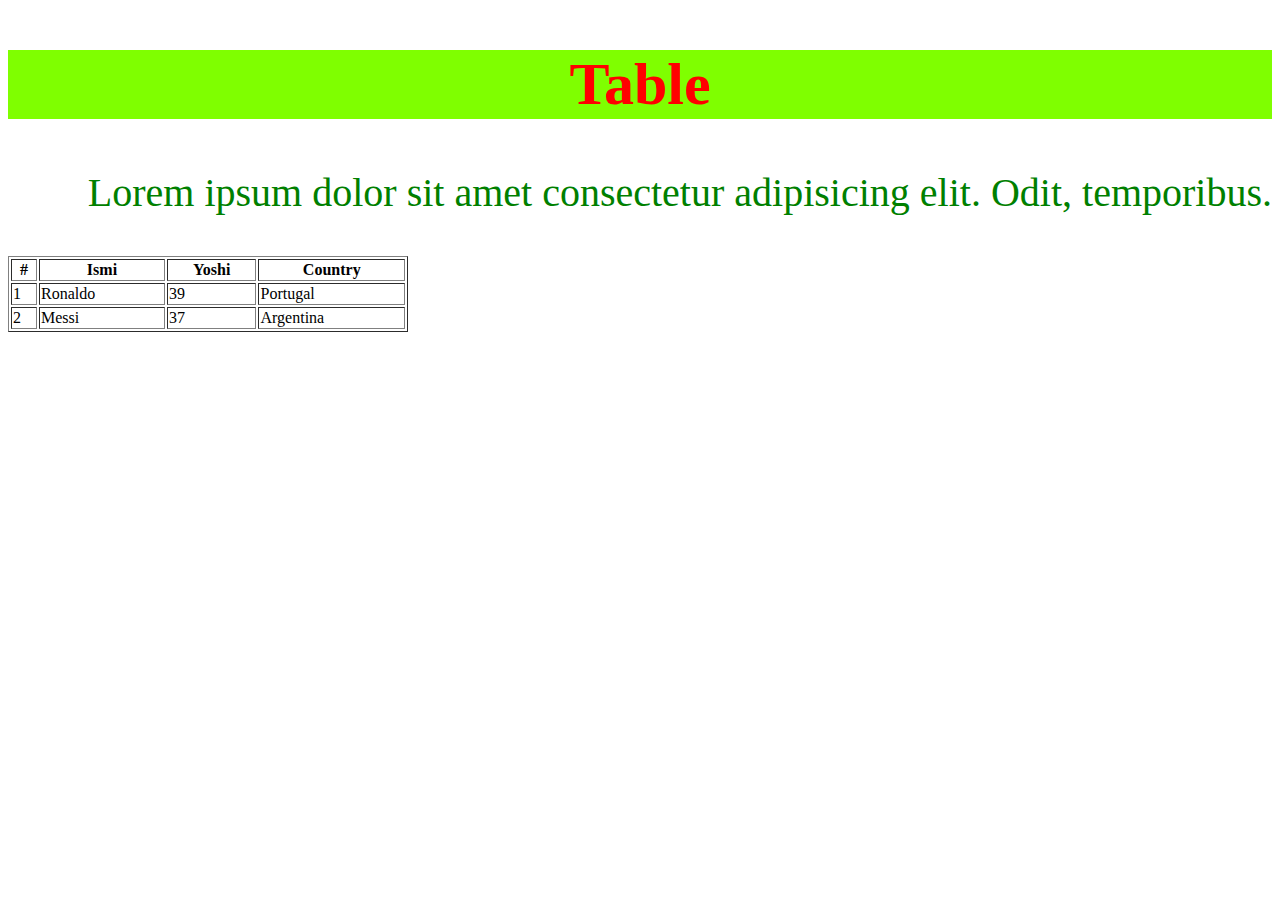
<file: classwork/index.html>
<!DOCTYPE html>
<html lang="en">
  <head>
    <meta charset="UTF-8" />
    <meta name="viewport" content="width=device-width, initial-scale=1.0" />
    <title>Table</title>
    <style>
        h2 {
            color: red;
            text-align: center;
            background-color: chartreuse;
            font-size: 60px;
        }
        p {
            color: green;
            font-size: 40px;
            text-align: right;
        }
    </style>
  </head>
  <body>
    <h2>Table</h2>
    <p>Lorem ipsum dolor sit amet consectetur adipisicing elit. Odit, temporibus.</p>
    <table border="1" width="400">
      <thead>
        <tr>
          <th>#</th>
          <th>Ismi</th>
          <th>Yoshi</th>
          <th>Country</th>
        </tr>
      </thead>
      <tbody>
        <tr>
          <td>1</td>
          <td>Ronaldo</td>
          <td>39</td>
          <td>Portugal</td>
        </tr>
        <tr>
          <td>2</td>
          <td>Messi</td>
          <td>37</td>
          <td>Argentina</td>
        </tr>
      </tbody>
      <tfoot></tfoot>
    </table>
  </body>
</html>
</file>
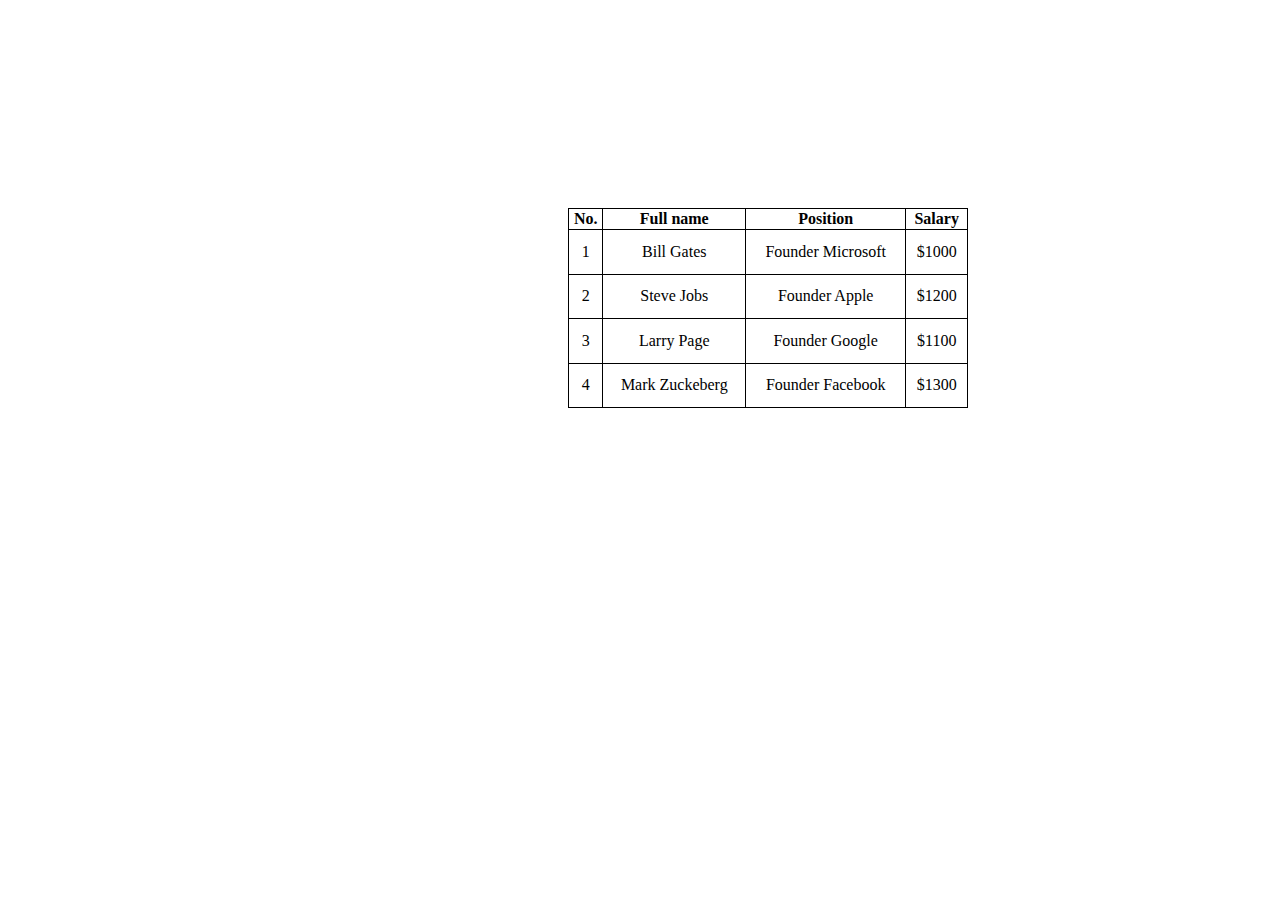
<file: homework/1. table/index.html>
<!DOCTYPE html>
<html lang="en">
  <head>
    <meta charset="UTF-8" />
    <meta name="viewrgb(166, 41, 41)idth=device-width, initial-scale=1.0" />
    <title>Jadvallar</title>
    <link rel="stylesheet" href="./main.css" />
  </head>
  <body>
    <table  class="table">
      <thead>
        <tr>
          <th>No.</th>
          <th>Full name</th>
          <th>Position</th>
          <th>Salary</th>
        </tr>
      </thead>
      <tbody>
        <tr>
          <td>1</td>
          <td>Bill Gates</td>
          <td>Founder Microsoft</td>
          <td>$1000</td>
        </tr>
        <tr>
          <td>2</td>
          <td>Steve Jobs</td>
          <td>Founder Apple</td>
          <td>$1200</td>
        </tr>
        <tr>
          <td>3</td>    
          <td>Larry Page</td>
          <td>Founder Google</td>
          <td>$1100</td>
        </tr>
        <tr>
          <td>4</td>
          <td>Mark Zuckeberg</td>
          <td>Founder Facebook</td>
          <td>$1300</td>
        </tr>
      </tbody>
    </table>
  </body>
</html>
</file>
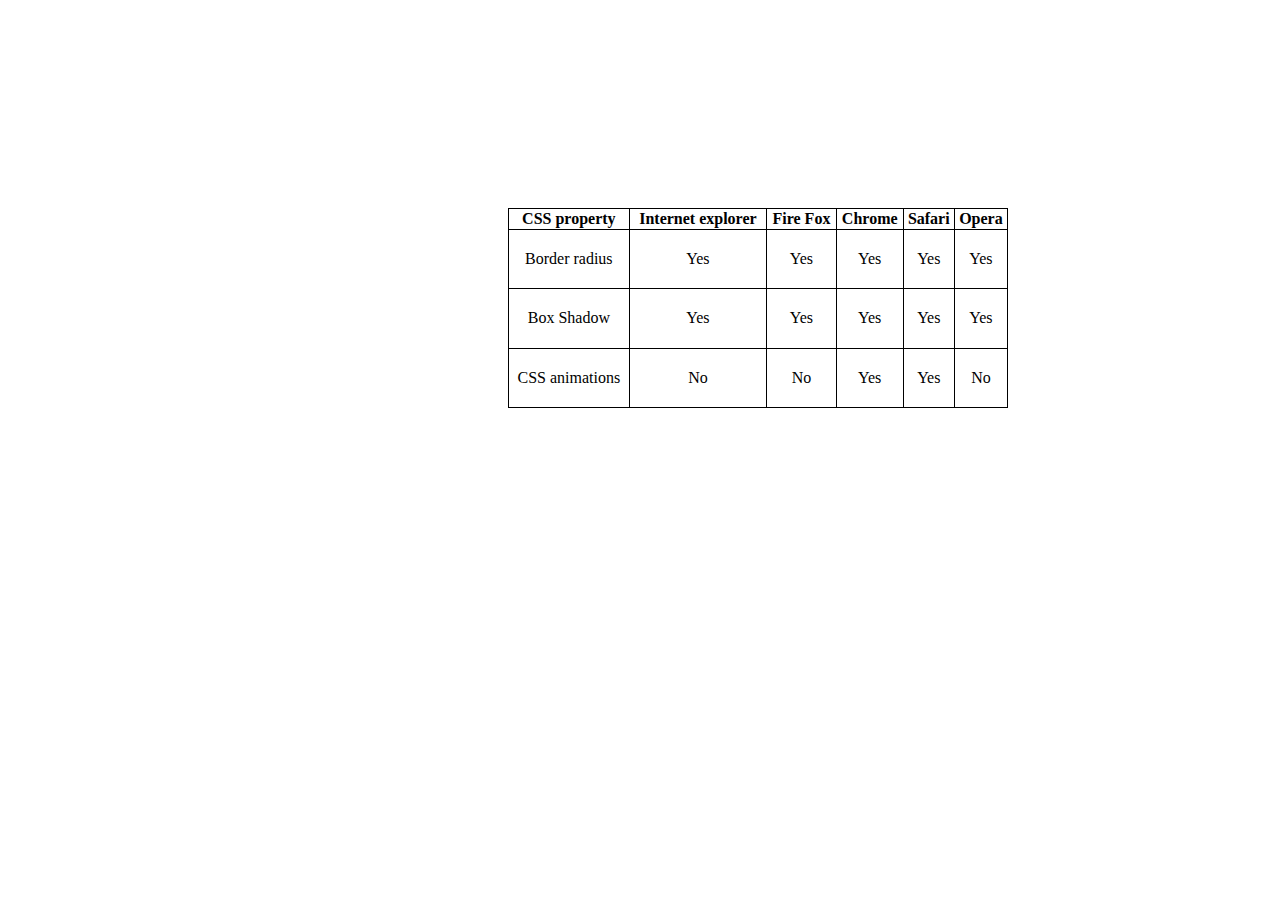
<file: homework/2. table/index.html>
<!DOCTYPE html>
<html lang="en">
  <head>
    <meta charset="UTF-8" />
    <meta name="viewport" content="width=device-width, initial-scale=1.0" />
    <title>Jadval</title>
    <link rel="stylesheet" href="./main.css" />
  </head>
  <body>
    <div class="orqafon">

    </div>
    <table class="table">
      <thead>
        <tr>
          <th>CSS property</th>
          <th>Internet explorer</th>
          <th>Fire Fox</th>
          <th>Chrome</th>
          <th>Safari</th>
          <th>Opera</th>
        </tr>
      </thead>
      <tbody>
        <tr>
          <td>Border radius</td>
          <td>Yes</td>
          <td>Yes</td>
          <td>Yes</td>
          <td>Yes</td>
          <td>Yes</td>
        </tr>
        <tr>
          <td>Box Shadow</td>
          <td>Yes</td>
          <td>Yes</td>
          <td>Yes</td>
          <td>Yes</td>
          <td>Yes</td>
        </tr>
        <tr>
          <td>CSS animations</td>
          <td>No</td>
          <td>No</td>
          <td>Yes</td>
          <td>Yes</td>
          <td>No</td>
        </tr>
      </tbody>
    </table>
  </body>
</html>
</file>
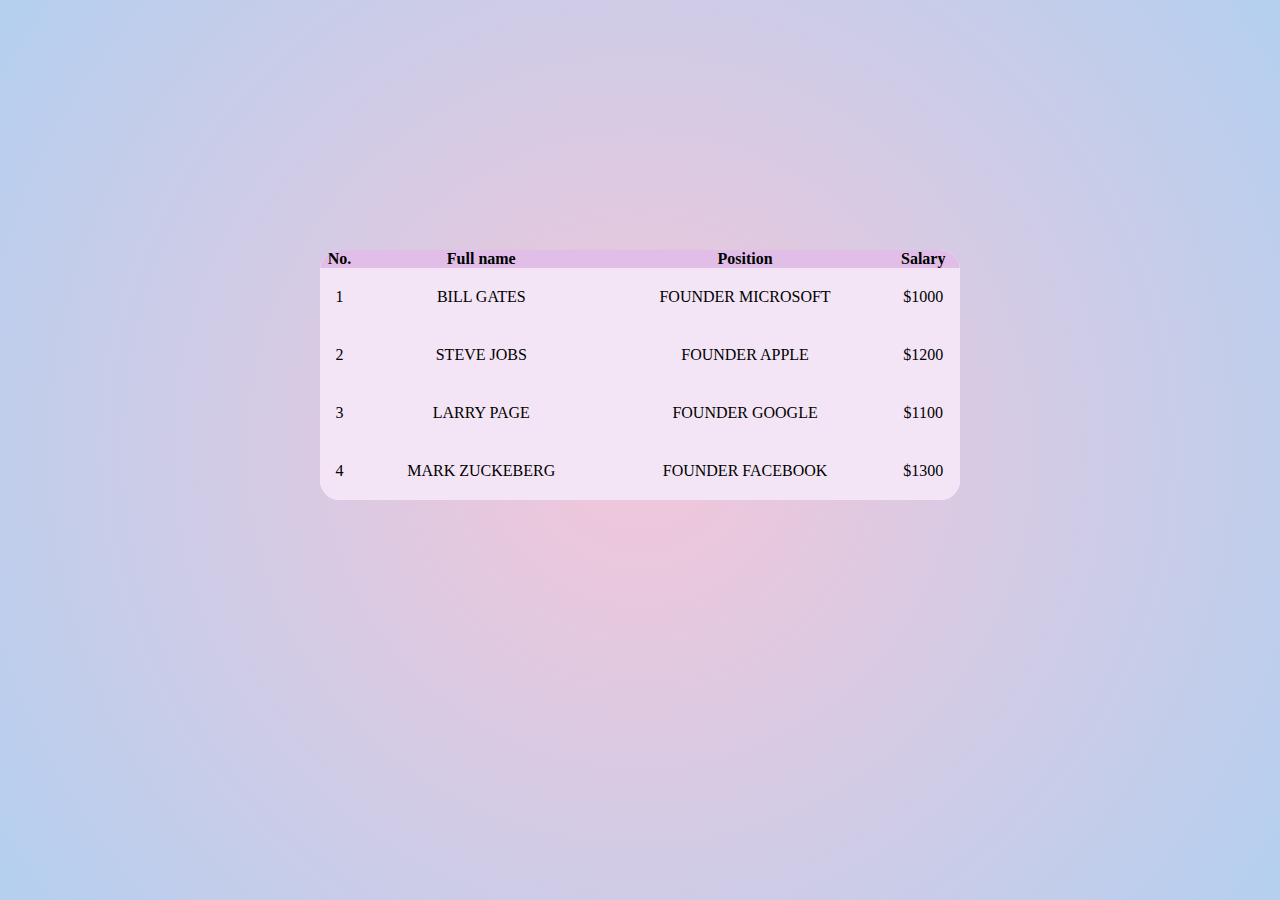
<file: homework/3. CSS vazifa/1/index.html>
<!DOCTYPE html>
<html lang="en">
  <head>
    <meta charset="UTF-8" />
    <meta name="viewrgb(166, 41, 41)idth=device-width, initial-scale=1.0" />
    <title>Jadvallar</title>
    <link rel="stylesheet" href="./main.css" />
  </head>
  <body>
    <div class="orqafon">

    </div>

    <table  class="table">
      <thead>
        <tr>
          <th>No.</th>
          <th>Full name</th>
          <th>Position</th>
          <th>Salary</th>
        </tr>
      </thead>
      <tbody>
        <tr>
          <td>1</td>
          <td>Bill Gates</td>
          <td>Founder Microsoft</td>
          <td>$1000</td>
        </tr>
        <tr>
          <td>2</td>
          <td>Steve Jobs</td>
          <td>Founder Apple</td>
          <td>$1200</td>
        </tr>
        <tr>
          <td>3</td>    
          <td>Larry Page</td>
          <td>Founder Google</td>
          <td>$1100</td>
        </tr>
        <tr>
          <td>4</td>
          <td>Mark Zuckeberg</td>
          <td>Founder Facebook</td>
          <td>$1300</td>
        </tr>
      </tbody>
    </table>
  </body>
</html>
</file>
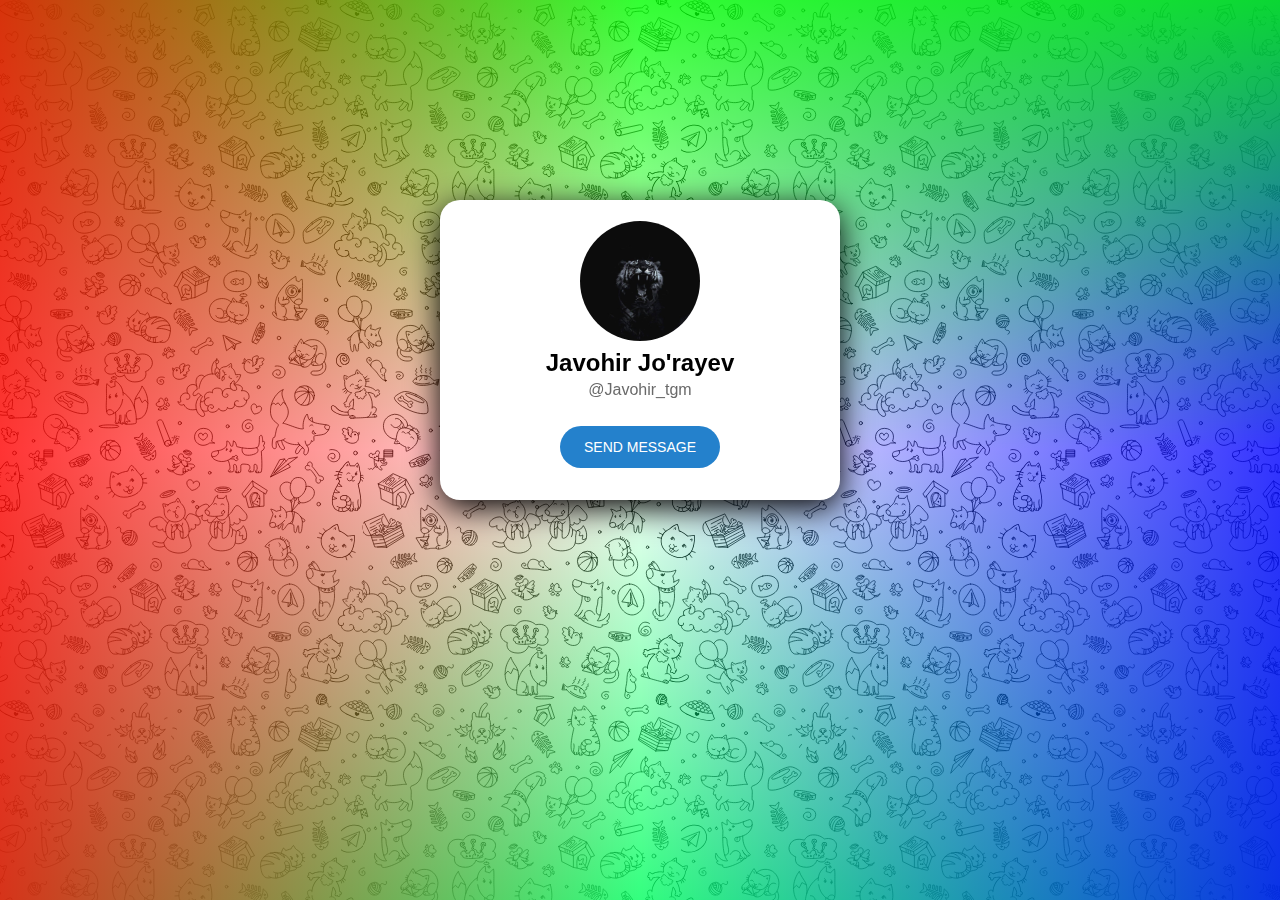
<file: homework/3. CSS vazifa/3/Telegram link/index.html>
<!DOCTYPE html>
<html lang="en">
<head>
    <meta charset="UTF-8">
    <meta name="viewport" content="width=device-width, initial-scale=1.0">
    <title>Telegram link</title>
    <link rel="stylesheet" href="./main.css">
</head>
<body>
    <div class="body_helper"></div>
    <div class="container glass">
        <div><img class="profile" src="./photo_2024-06-24_21-26-20.jpg" alt=""></div>
        <div><h2 class="ism" style="text-align: center;">Javohir Jo'rayev</h2></div>
        <div><p class="username" style="text-align: center;">@Javohir_tgm</p></div>
        <br>
        <div class="btn-yuborish">
            <a class="button" href="tg://resolve?domain=Javohir_tgm">
                SEND MESSAGE
            </a>
        </div>
    </div>
</body>
</html>
</file>
<file: homework/1. table/main.css>
table {
  border-collapse: collapse;
  translate: 140% 100%;
  width: 400px;
  height: 200px;
  text-align: center;
}
th, td {
  border: 1px solid black;
}
</file>
<file: homework/2. table/main.css>
table {
  border-collapse: collapse;
  translate: 100% 100%;
  width: 500px;
  height: 200px;
  text-align: center;
}
th, td {
  border: 1px solid black;
}
</file>
<file: homework/3. CSS vazifa/1/main.css>
* {
  margin: 0;
  padding: 0;
  outline: 0;
}

.orqafon {
  position: absolute;
  top: 0;
  left: 0;
  right: 0;
  bottom: 0;
  z-index: 1;
  opacity: 0.7;
  background: rgb(238, 174, 202);
  background: -moz-radial-gradient(
    circle,
    rgba(238, 174, 202, 1) 0%,
    rgba(148, 187, 233, 1) 100%
  );
  background: -webkit-radial-gradient(
    circle,
    rgba(238, 174, 202, 1) 0%,
    rgba(148, 187, 233, 1) 100%
  );
  background: radial-gradient(
    circle,
    rgba(238, 174, 202, 1) 0%,
    rgba(148, 187, 233, 1) 100%
  );
  filter: progid:DXImageTransform.Microsoft.gradient(startColorstr="#eeaeca",endColorstr="#94bbe9",GradientType=1);
}

.table {
  border-collapse: collapse;
  width: 50%;
  position: absolute;
  z-index: 2;
  left: 50%;
  transform: translate(-50%, 100%);
  height: 250px;
  background-color: white;
  text-align: center;
  border-radius: 20px;
  overflow: hidden;
}

th {
  background-color: #e1bee7;
}

td {
  background-color: #f3e5f5;
  text-transform: uppercase;
}
</file>
<file: homework/3. CSS vazifa/3/Telegram link/main.css>
*{
    margin: 0;
    padding: 0;
    box-sizing: border-box;
}
body {
    background-image: url(pattern.svg);
}
.body_helper{
    position: absolute;
    top: 0;
    left: 0;
    width: 100%;
    height: 100%;
    background: linear-gradient(90deg, rgba(255,0,0,.8), rgba(255,0,0,0) 50%),
            linear-gradient(180deg, rgba(0,255,0,.8), rgba(0,255,0,0) 50%),
            linear-gradient(270deg, rgba(0,0,255,.8), rgba(0,0,255,0) 50%),
            linear-gradient(360deg, rgba(0, 255, 94, 0.8), rgba(0,0,255,0) 50%);
}
.container {
    width: 400px;
    height: 300px;
    margin: 200px auto;
}
.glass {
    background-color: white;
    backdrop-filter: blur(10px);
    border-radius: 20px;
    border: 1px solid rgba(255, 255, 255, 0.18);
    box-shadow: 0 8px 32px 0 rgba(0, 0, 0.37);
}

.profile {
    display: block;
    margin-left: auto;
    margin-right: auto;
    border-radius: 50%;
    width: 120px;
    height: 120px;
    translate: 0 20px;
}
.ism {
    translate: 0 28px;
    font-family: Arial, Helvetica, sans-serif;
}
.username {
    translate: 0 9px;
    color: dimgrey;
    font-family: sans-serif;
    margin-top: 23px;
    margin-bottom: 30px;
}

.button {
   font-size: 14px;
   background-color: #2481CC;
   color: #fff;
   border-radius: 30px;
   padding: 13px 24px;
   border: none;
   font-family: Roboto, sans-serif;
   text-decoration: none;
}
.btn-yuborish{
    text-align: center;
}
</file>
